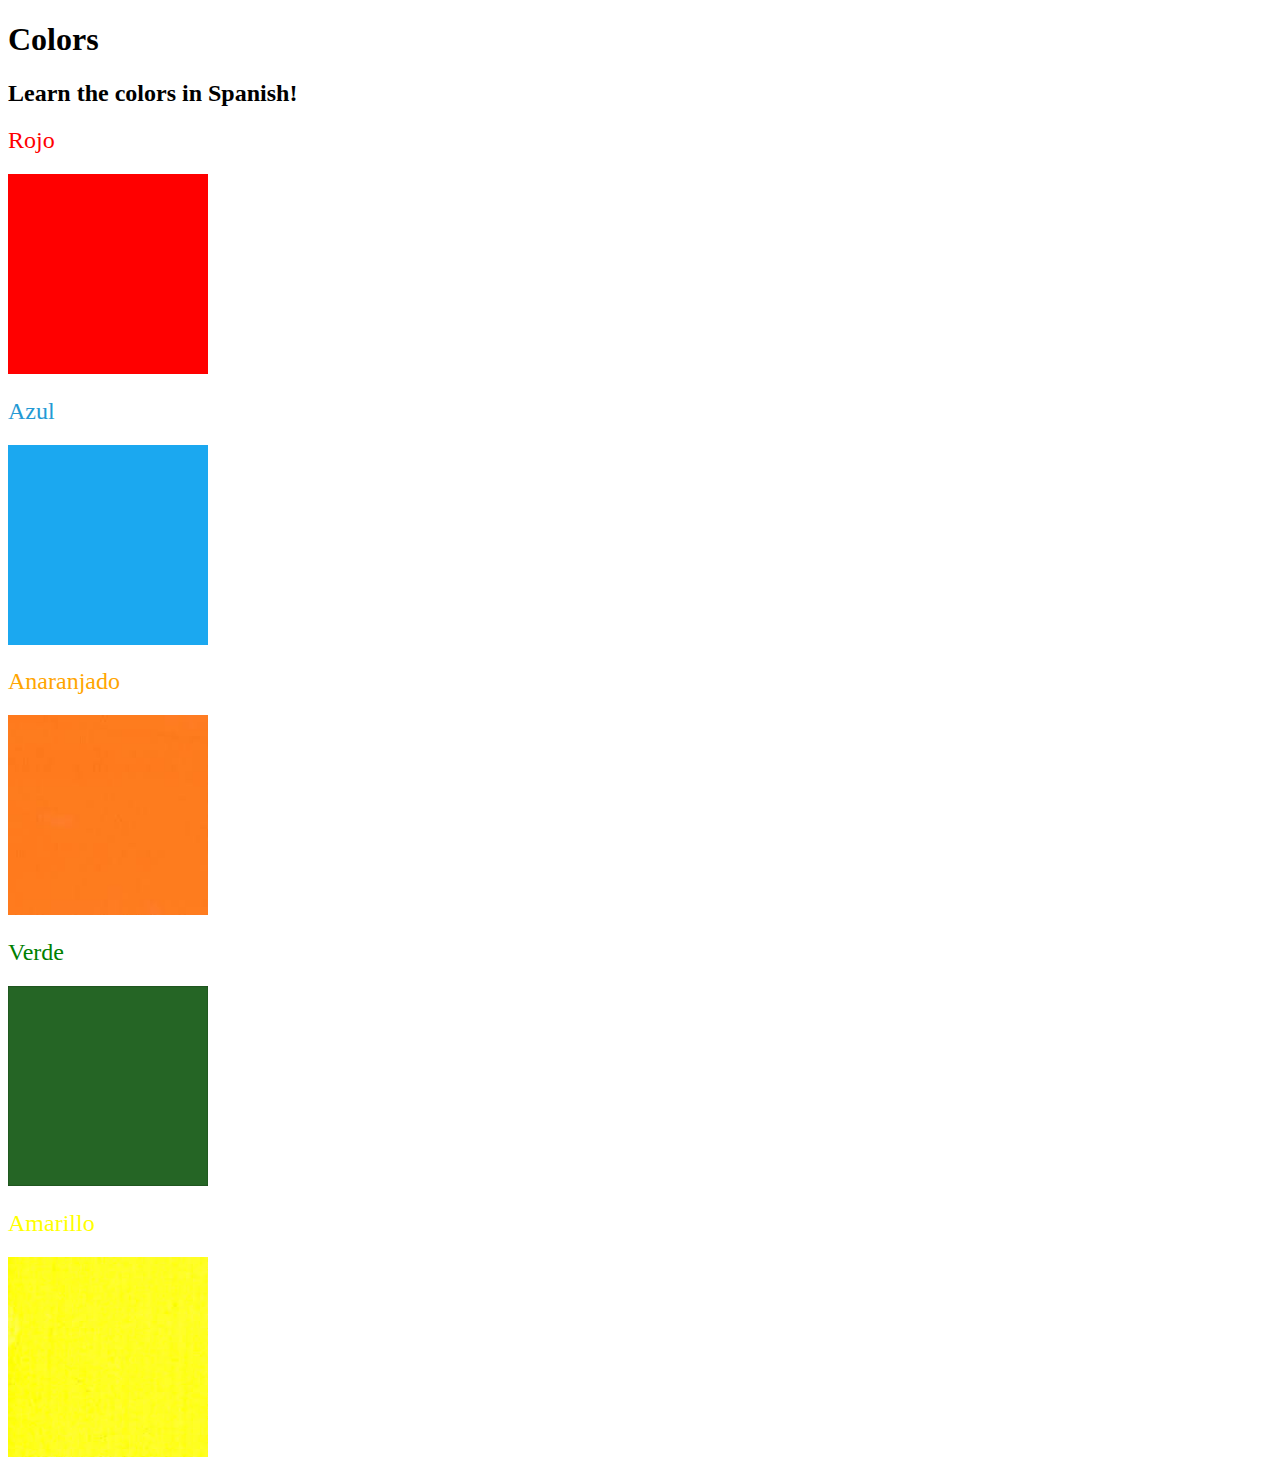
<file: 5.4 Color Vocab Project/index.html>
<!DOCTYPE html>
<html lang="en">

<head>
  <meta charset="UTF-8">
  <title>Spanish Vocabulary</title>
  <link rel="stylesheet" href="./style.css" />
</head>

<body>
  <h1>Colors</h1>
  <h2>Learn the colors in Spanish!</h2>
  <h2 class="color-title" id="red">Rojo</h2>
  <img class="color" src="./assets/images/red.png" alt="red" />

  <h2 class="color-title" id="blue">Azul</h2>
  <img src="./assets/images/blue.png" alt="blue" />

  <h2 class="color-title" id="orange">Anaranjado</h2>
  <img src="./assets/images/orange.png" alt="orange" />

  <h2 class="color-title" id="green">Verde</h2>
  <img src="./assets/images/green.png" alt="green" />

  <h2 class="color-title" id="yellow">Amarillo</h2>
  <img src="./assets/images/yellow.png" alt="yellow" />
</body>

</html>

<!-- 
TODOs
IMPORTANT: You should not need to make ANY CHANGES to index.html
All code should be written in your CSS file.

1. Create a CSS file and incorporate it as an external stylesheet.
2. Use CSS to style each of the color titles to meaning. 
Hint: Use the id to help if you don't know the words in spanish.
3. Use CSS to change all the color titles to have "font-weight: normal;"
4. Use CSS (not HTML) to make all the images 200px heigh and 200px wide. 
Hint: 
https://developer.mozilla.org/en-US/docs/Web/CSS/height
https://developer.mozilla.org/en-US/docs/Web/CSS/width
-->
</file>
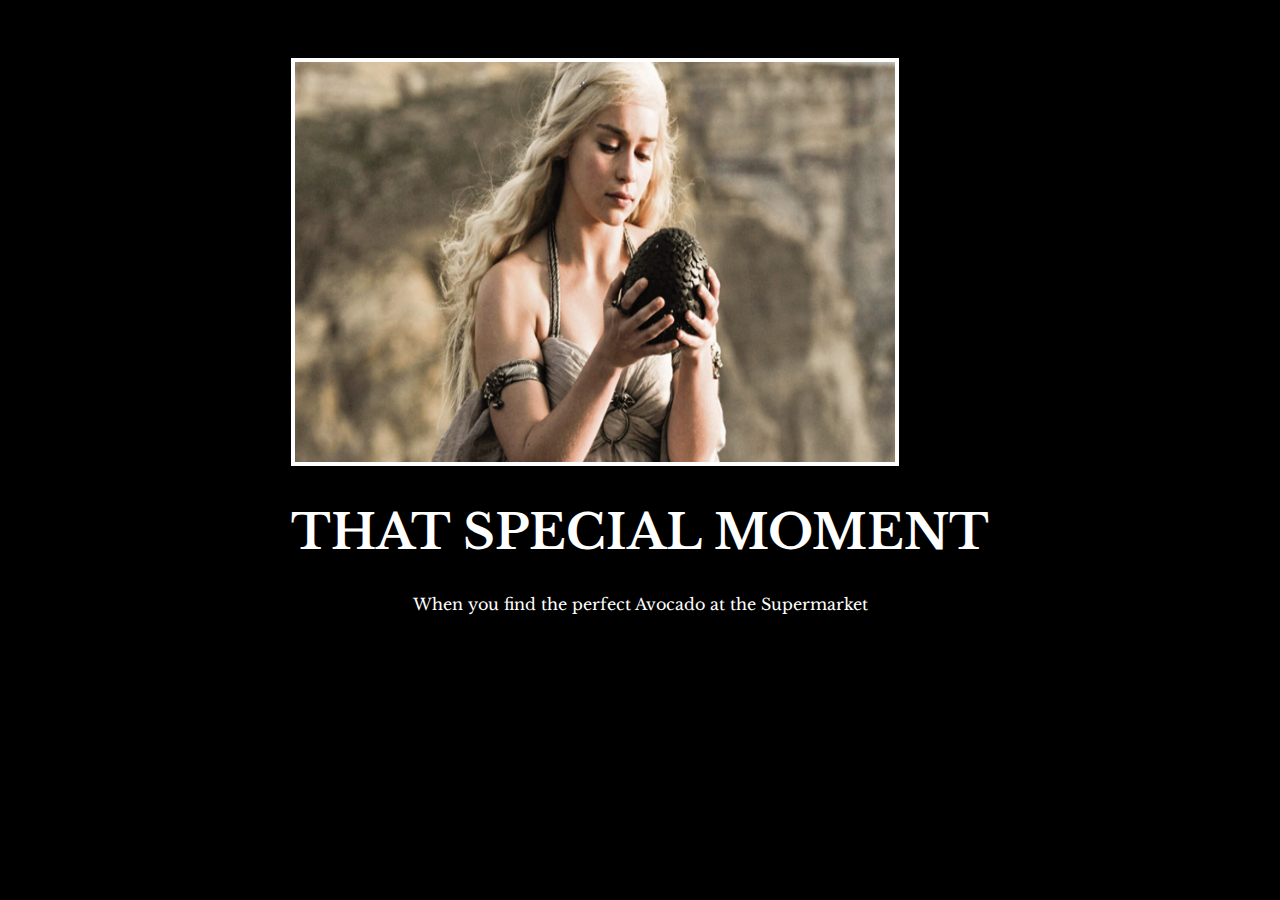
<file: 6.4 Motivation Meme Project/index.html>
<!-- 
  TODO: Create a motivational post website.
Style it how ever you like. 
Look at the goal image for inspiration.
But it must have the following features:
1. The main h1 text should be using the Regular Libre Baskerville Font from Google Fonts:
  https://fonts.google.com/specimen/Libre+Baskerville
2. The text should be white and background black.
3. Add your own image into the images folder inside assets. It should have a 5px white border.
4. The text should be center aligned.
5. Create a div to contain the h1, p and img elements. Adjust the margins so that the image and text are centered on the page. 
  Hint: You horizontally center a div by giving it a width of 50% and a margin-left of 25%.
  Hint: Set the image to have a width of 100% so it fills the div. 
6. Read about the text-transform property on MDN docs to make the h1 uppercase with CSS.
  https://developer.mozilla.org/en-US/docs/Web/CSS/text-transform 
--->

<!DOCTYPE html>
<html lang="en">
<head>
  <meta charset="UTF-8">
  <meta name="viewport" content="width=device-width, initial-scale=1.0">
  <title>Document</title>
  <link rel="stylesheet" href="style.css">
  <link rel="preconnect" href="https://fonts.googleapis.com">
  <link rel="preconnect" href="https://fonts.gstatic.com" crossorigin>
  <link href="https://fonts.googleapis.com/css2?family=Libre+Baskerville:ital,wght@0,400;0,700;1,400&display=swap" rel="stylesheet">
</head>
<body>
  <div >
    <img src="assets/images/daenerys.jpeg" alt="">
    <h1>That Special Moment</h1>
    <p>When you find the perfect Avocado at the Supermarket</p>
  </div>
</body>
</html>
</file>
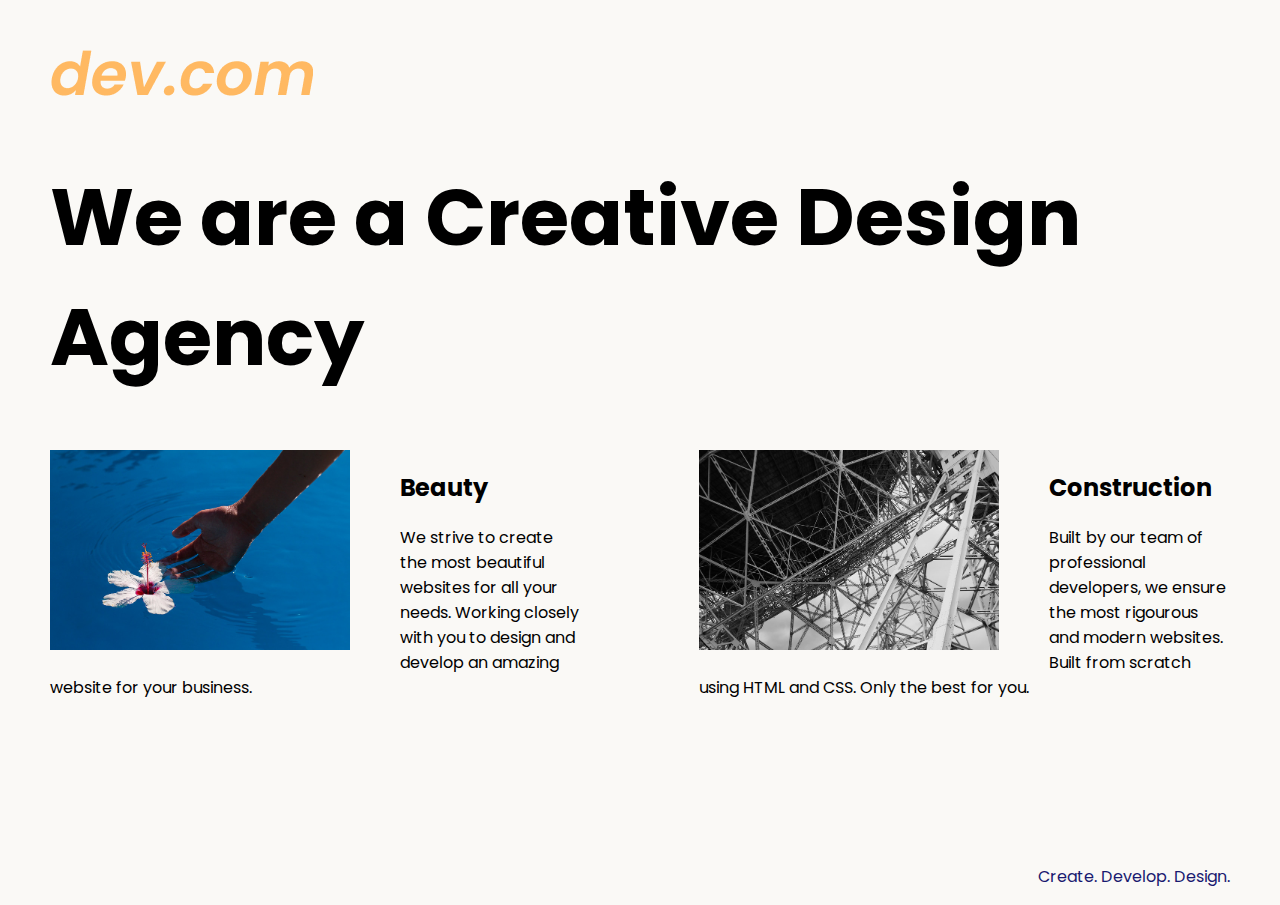
<file: 8.4 Web Design Agency Project/index.html>
<!DOCTYPE html>
<html lang="en">

<head>
  <meta charset="UTF-8">
  <meta name="viewport" content="width=device-width, initial-scale=1.0">
  <title>Agency</title>
  <link rel="stylesheet" href="./style.css">
  <link rel="preconnect" href="https://fonts.googleapis.com">
  <link rel="preconnect" href="https://fonts.gstatic.com" crossorigin>
  <link href="https://fonts.googleapis.com/css2?family=Poppins:wght@400;700&display=swap" rel="stylesheet">
</head>

<body>
  <div class="main">
    <img class="logo" src="./assets/images/logo.png" alt="logo">
    <h1>We are a Creative Design Agency</h1>
    <div class="left card"><img class="tile-image" src="./assets/images/beautiful.jpg" alt="hand and flower in water">
      <h2 class="card-title">Beauty</h2>
      <p class="card-text">We strive to create the most beautiful websites for all your needs. Working closely with you
        to
        design and
        develop an amazing website for your business.</p>
    </div>

    <div class="right card"><img class="tile-image" src="./assets/images/construction.jpg" alt="metal structure">
      <h2 class="card-title">Construction</h2>
      <p>Built by our team of professional developers, we ensure the most rigourous and modern websites. Built from
        scratch using HTML and CSS. Only the best for you.</p>
    </div>

  </div>
  <footer>
    <p>Create. Develop. Design.</p>
  </footer>
</body>

</html>
</file>
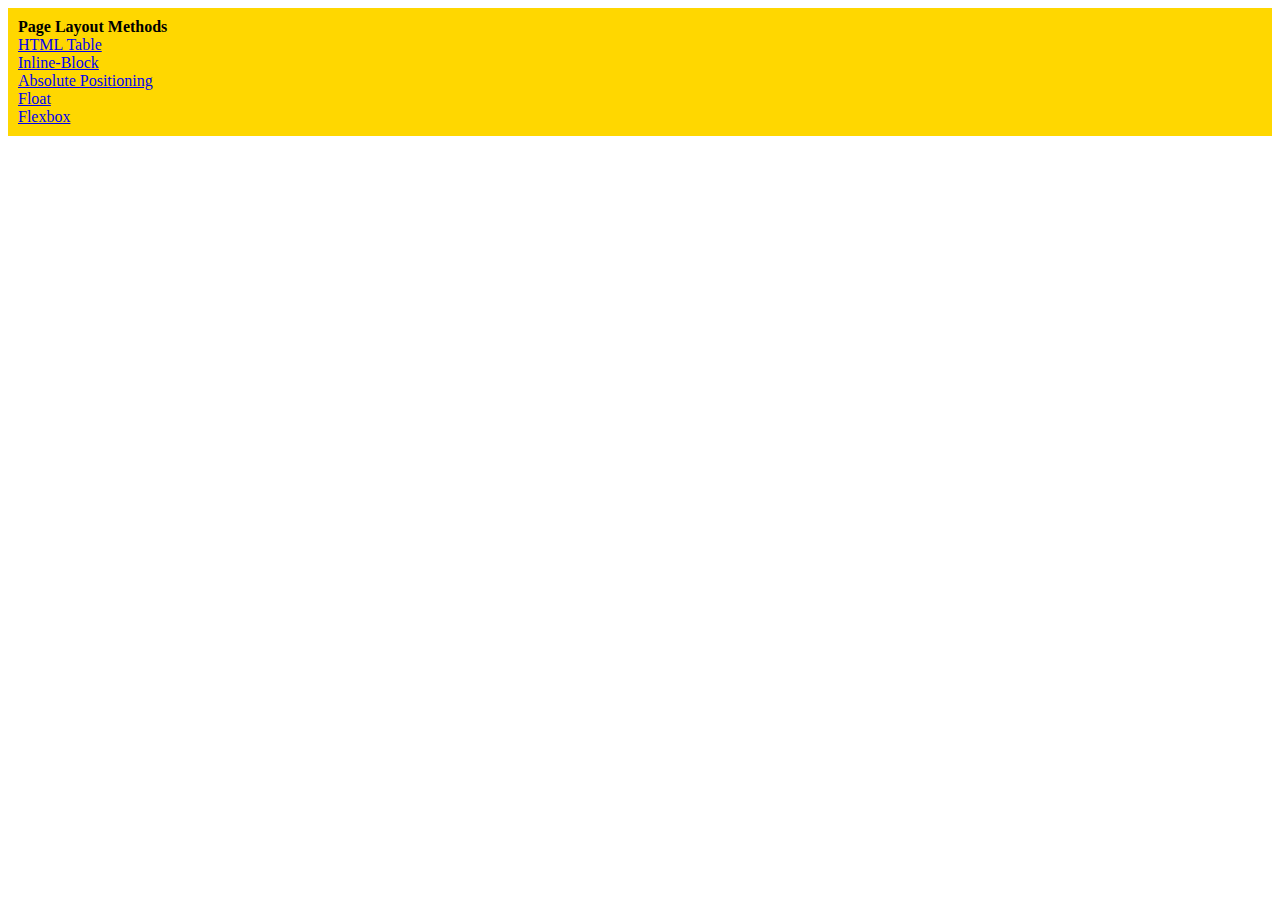
<file: 9.0 Display Flex/index.html>
<!DOCTYPE html>
<html lang="en">

<head>
  <meta charset="UTF-8">
  <meta name="viewport" content="width=device-width, initial-scale=1.0">
  <title>Column Layout Methods</title>
  <style>
    p {
      padding: 0;
      margin: 0;
      font-weight: 700;
    }

    li {
      list-style: none;
    }

    .container {
      padding: 10px;
      background-color: gold;
    }

  </style>
</head>

<body>
  <div class="container">
    <p>Page Layout Methods</p>

    <li><a href="./html-table.html">HTML Table</a></li>
    <li><a href="./inline-block.html">Inline-Block</li>
    <li><a href="./absolute-position.html">Absolute Positioning</li>
    <li><a href="./float.html">Float</li>
    <li><a href="./flex.html">Flexbox</li>

  </div>
</body>

</html>
</file>
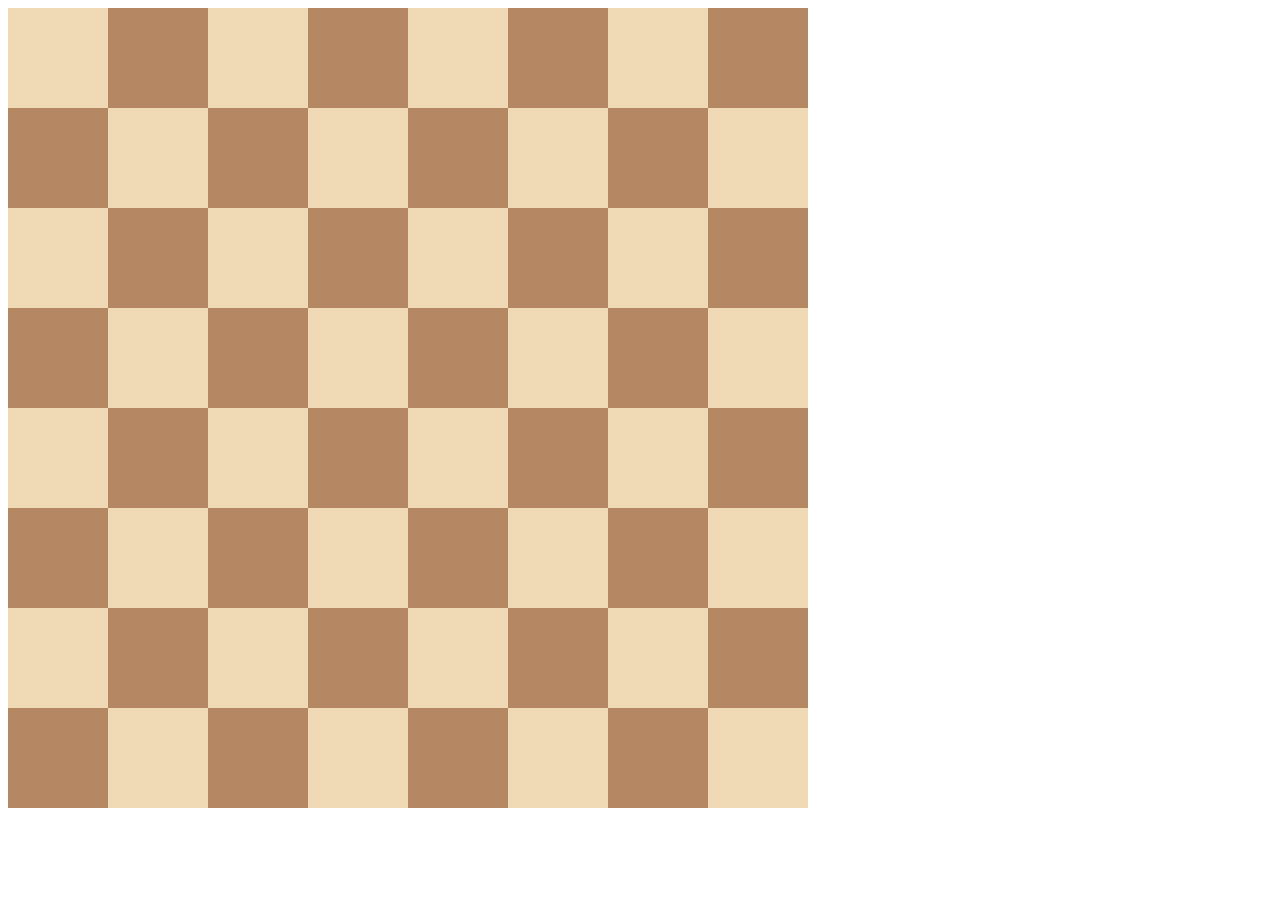
<file: 001 10.0-Display-Grid/10.0 Display Grid/index.html>
<!DOCTYPE html>
<html>

<head>
  <title>Chessboard</title>
  <style>
    /* Write your code here */
    /* Each square should be 100px by 100px */
    /* My colours for white: #f0d9b5, black: #b58863 */
    .white{
      width: 100px;
      height: 100px;
      background-color: #f0d9b5;
    }
    .black{
      width: 100px;
      height: 100px;
      background-color: #b58863;
    }
    .container{
      width: 800px;
      display: grid;
      grid-template-columns: 1fr 1fr 1fr 1fr 1fr 1fr 1fr 1fr; 
      grid-template-rows: 1fr 1fr 1fr 1fr 1fr 1fr 1fr 1fr;
    }
  </style>
</head>

<body>
  <div class="container">
    <div class="white"></div>
    <div class="black"></div>
    <div class="white"></div>
    <div class="black"></div>
    <div class="white"></div>
    <div class="black"></div>
    <div class="white"></div>
    <div class="black"></div>
    <div class="black"></div>
    <div class="white"></div>
    <div class="black"></div>
    <div class="white"></div>
    <div class="black"></div>
    <div class="white"></div>
    <div class="black"></div>
    <div class="white"></div>
    <div class="white"></div>
    <div class="black"></div>
    <div class="white"></div>
    <div class="black"></div>
    <div class="white"></div>
    <div class="black"></div>
    <div class="white"></div>
    <div class="black"></div>
    <div class="black"></div>
    <div class="white"></div>
    <div class="black"></div>
    <div class="white"></div>
    <div class="black"></div>
    <div class="white"></div>
    <div class="black"></div>
    <div class="white"></div>
    <div class="white"></div>
    <div class="black"></div>
    <div class="white"></div>
    <div class="black"></div>
    <div class="white"></div>
    <div class="black"></div>
    <div class="white"></div>
    <div class="black"></div>
    <div class="black"></div>
    <div class="white"></div>
    <div class="black"></div>
    <div class="white"></div>
    <div class="black"></div>
    <div class="white"></div>
    <div class="black"></div>
    <div class="white"></div>
    <div class="white"></div>
    <div class="black"></div>
    <div class="white"></div>
    <div class="black"></div>
    <div class="white"></div>
    <div class="black"></div>
    <div class="white"></div>
    <div class="black"></div>
    <div class="black"></div>
    <div class="white"></div>
    <div class="black"></div>
    <div class="white"></div>
    <div class="black"></div>
    <div class="white"></div>
    <div class="black"></div>
    <div class="white"></div>
  </div>
</body>

</html>
</file>
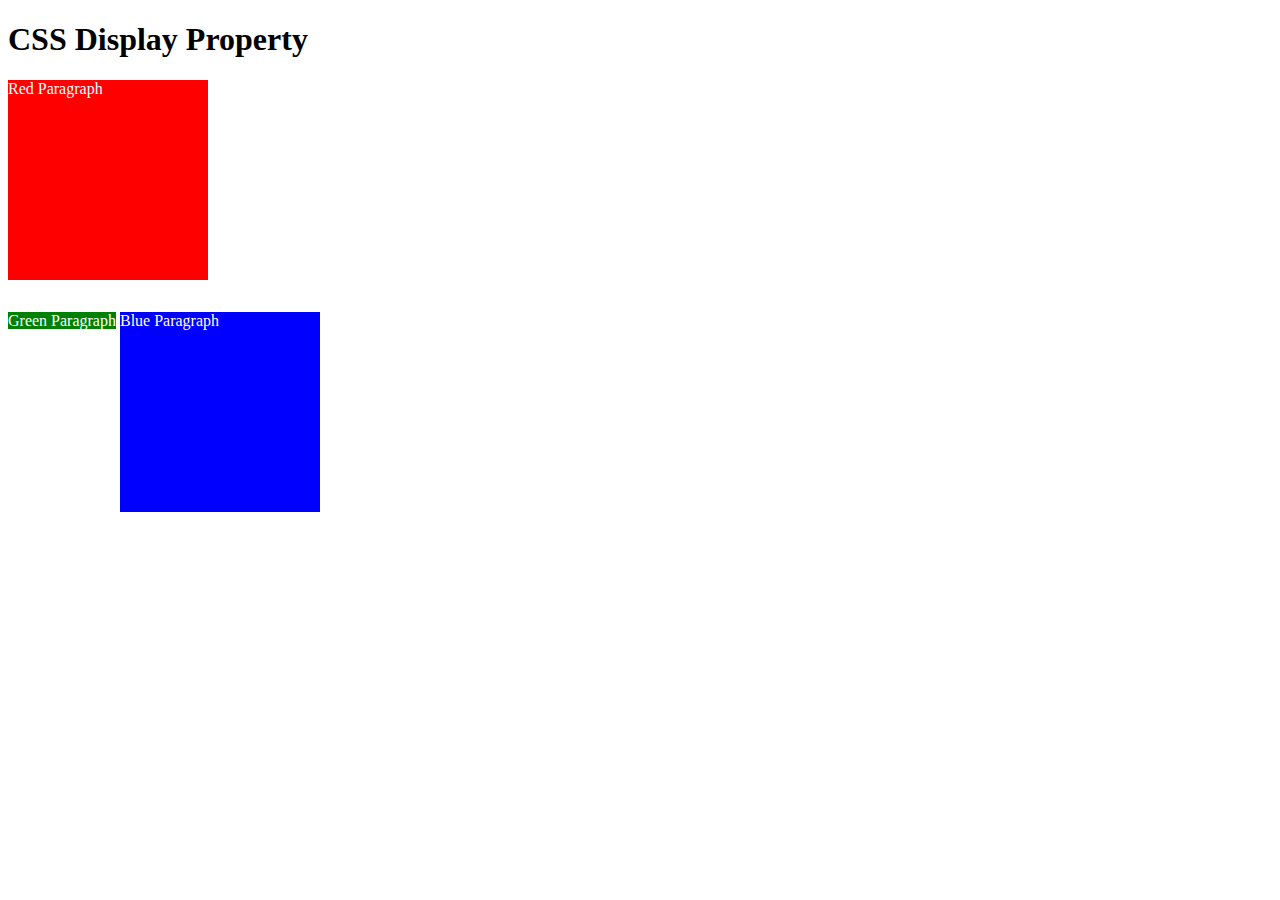
<file: 001 8.0-CSS-Display/8.0 CSS Display/index.html>
<!DOCTYPE html>
<html>

<!-- 
  TODO
1. By changing only the display property of the CSS make all 3 squares line up horizontally like in goal1 image.
2. Change only the display property to make all 3 squares line up vertically like in goal2 image. 
-->

<head>
  <title>CSS Display Property Example</title>
  <style>
    p {
      color: white;
    }

    .red {
      display: block;
      width: 200px;
      height: 200px;
      background-color: red;
    }

    .green {
      display: inline;
      width: 200px;
      height: 200px;
      background-color: green;
    }

    .blue {
      display: inline-block;
      width: 200px;
      height: 200px;
      background-color: blue;
    }
  </style>
</head>


<body>
  <h1>CSS Display Property</h1>
  <p class="red">Red Paragraph </p>
  <p class="green">Green Paragraph</p>
  <p class="blue">Blue Paragraph</p>
</body>

</html>
</file>
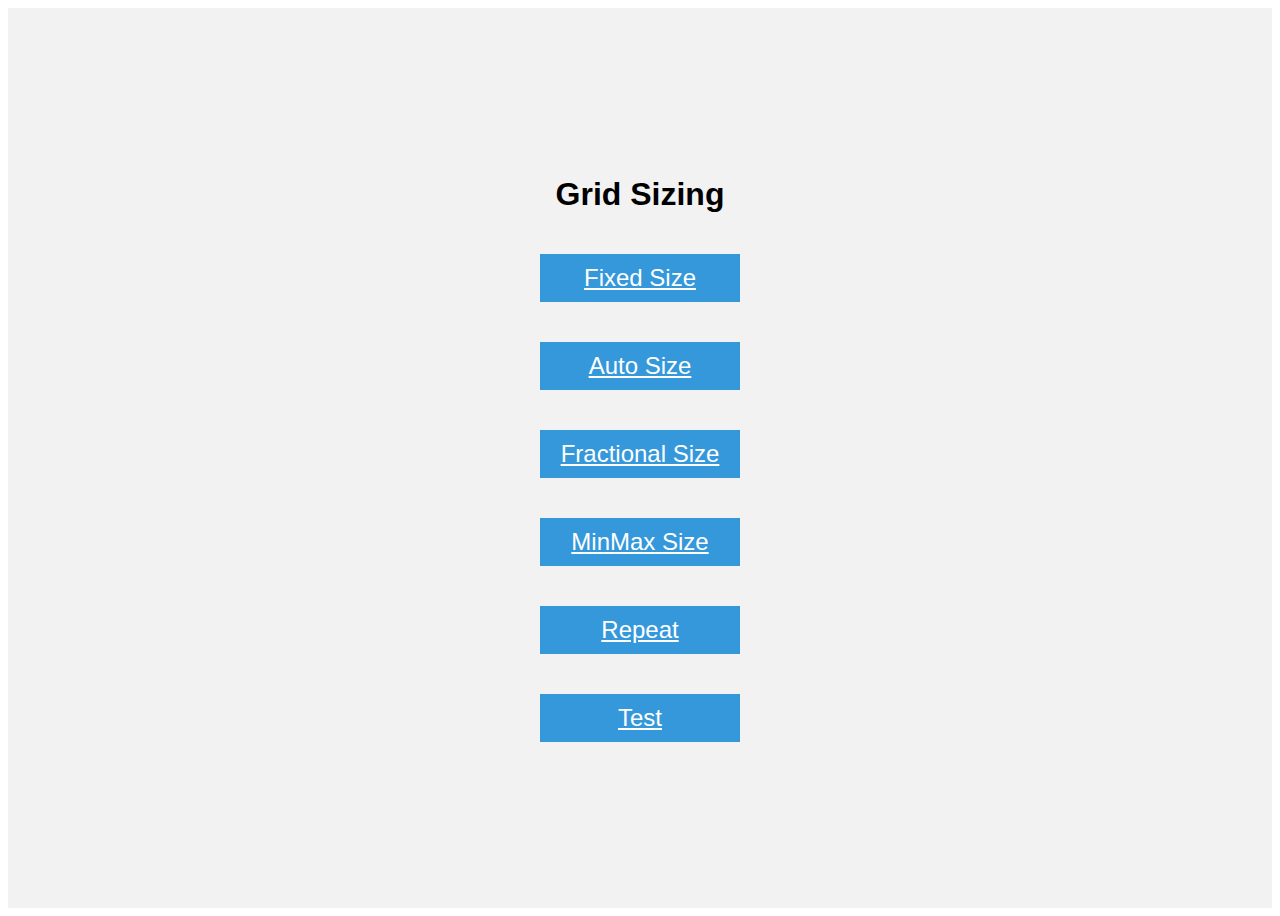
<file: 002 10.1-Grid-Sizing/10.1 Grid Sizing/index.html>
<!DOCTYPE html>
<html lang="en">

<head>
  <meta charset="UTF-8">
  <meta name="google" content="notranslate">
  <meta name="viewport" content="width=device-width, initial-scale=1.0">
  <title>Grid Fundamentals</title>
  <style>
    body {
      font-family: sans-serif;
    }

    .container {
      display: flex;
      justify-content: center;
      align-items: center;
      flex-direction: column;
      height: 100vh;
      background-color: #f2f2f2;
    }

    .item {
      width: 200px;
      margin: 20px;
      background-color: #3498db;
      color: #fff;
      text-align: center;
      line-height: 2;
      font-size: 24px;
    }
  </style>
</head>

<body>
  <div class="container">
    <h1>Grid Sizing</h1>
    <a class="item" href="./fixed-size.html">Fixed Size</a>
    <a class="item" href="./auto-size.html">Auto Size</a>
    <a class="item" href="./fractional-size.html">Fractional Size</a>
    <a class="item" href="./minmax-size.html">MinMax Size</a>
    <a class="item" href="./repeat.html">Repeat</a>
    <a class="item" href="./test.html">Test</a>


  </div>
</body>

</html>
</file>
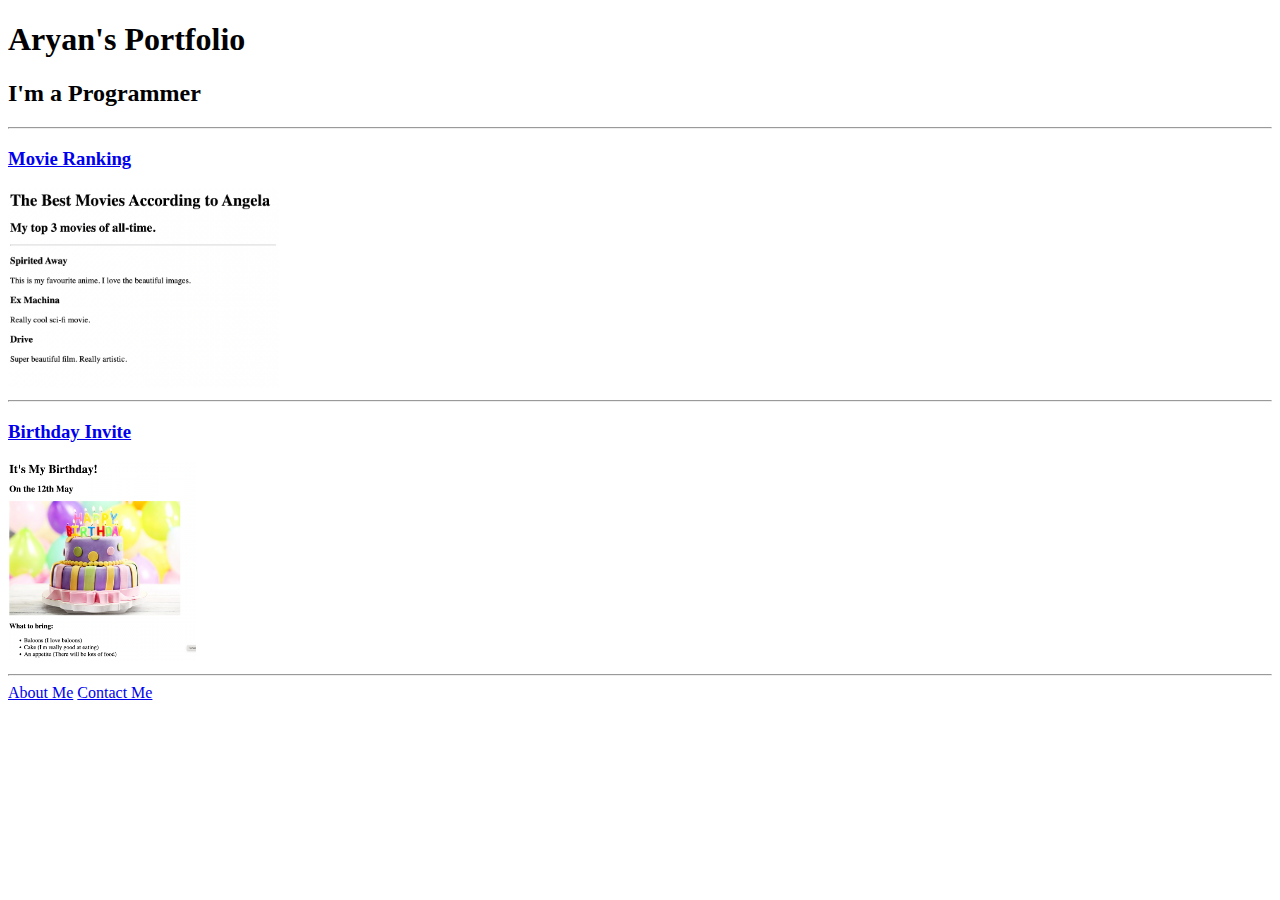
<file: 002 4.1-Webpages/4.3 HTML Porfolio Project/index.html>
<!-- TODO 1: Create the HTML Boilerplate -->
 <!DOCTYPE html>
 <html lang="en">
 <head>
  <meta charset="UTF-8">
  <meta name="viewport" content="width=device-width, initial-scale=1.0">
  <title>Portfolio</title>
 </head>
 <body>
  <h1>Aryan's Portfolio</h1>
  <h2>I'm a Programmer</h2>
  <hr/>
  <h3><a href="./public/movie-ranking.html">Movie Ranking</a></h3>
  <img src="./assets/images/movie-ranking.png" alt=" a list of some of my favorite movies" style="height: 200px;">

  <hr/>
  <h3><a href="../4.3 HTML Porfolio Project/public/birthdayIndex.html">Birthday Invite</a></h3>
  
  <img src="./assets/images/birthday-invite.png" alt="a invitation for birthday" style="height: 200px;">

  <hr/>

  <a href="./public/about.html">About Me</a>
  <a href="./public/contact.html">Contact Me</a>
 </body>
 </html>

<!-- TODO 2: Add Your previous projects' HTML into the public folder -->

<!-- TODO 3: Take screenshots of your project previews and add the images to the images folder -->

<!-- TODO 4: Add titles/subtitles etc. -->

<!-- TODO 5: Add a link to the project pages -->

<!-- TODO 6: Add images to show the project previews
HINT for TODO 6: You can use the height attribute set to 200 to make the image smaller:
https://developer.mozilla.org/en-US/docs/Web/HTML/Element/img#attr-height -->

<!-- TODO 7: Add the Contact Me and About Me page links -->
</file>
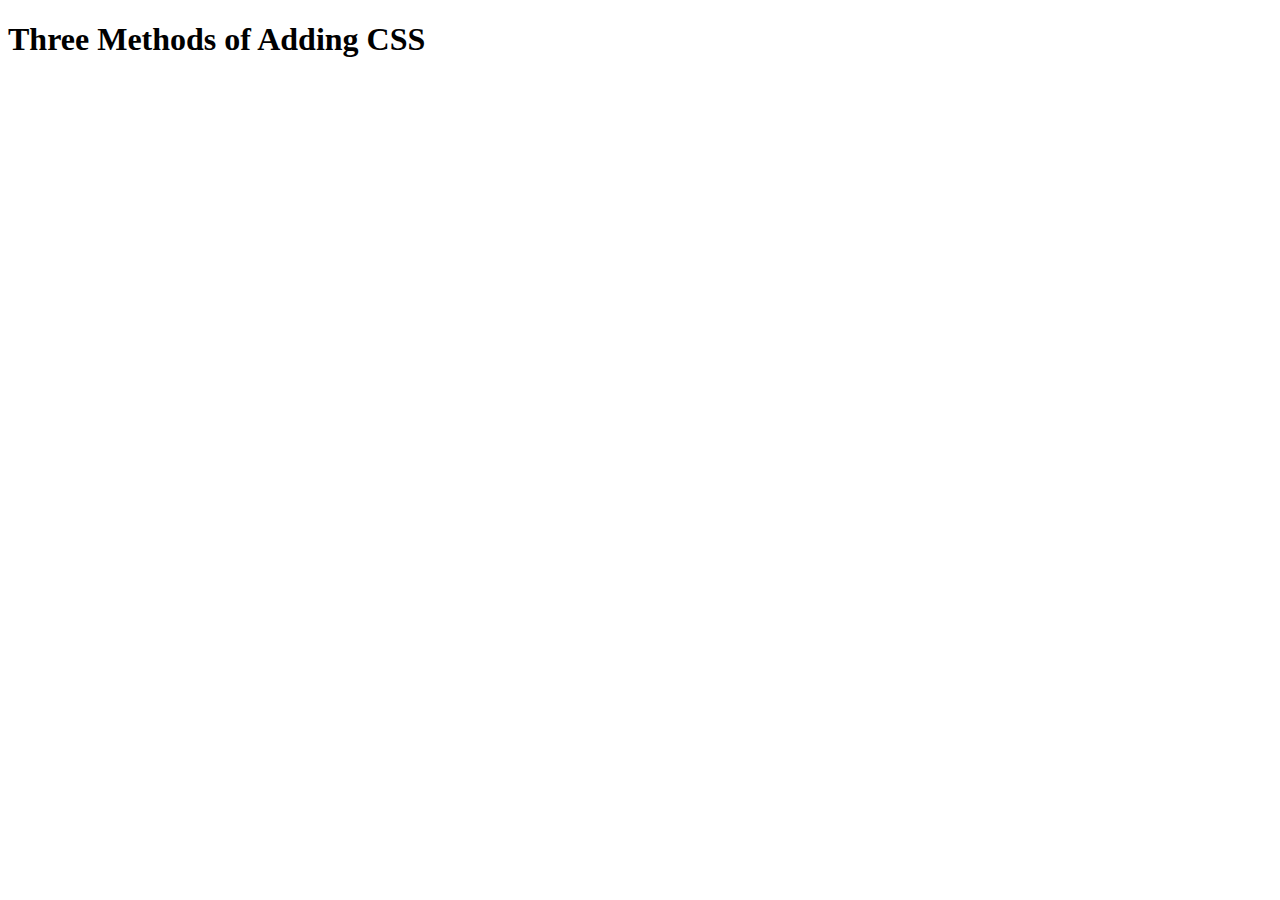
<file: 002 5.1-Adding-CSS/5.1. Adding CSS/index.html>
<!DOCTYPE html>
<html lang="en">

<head>
  <meta charset="UTF-8">
  <title>Adding CSS</title>
</head>

<body>
  <h1>Three Methods of Adding CSS</h1>
  <!-- Create 3 Links to The 3 Webpages: inline, internal and external -->
</body>

</html>
</file>
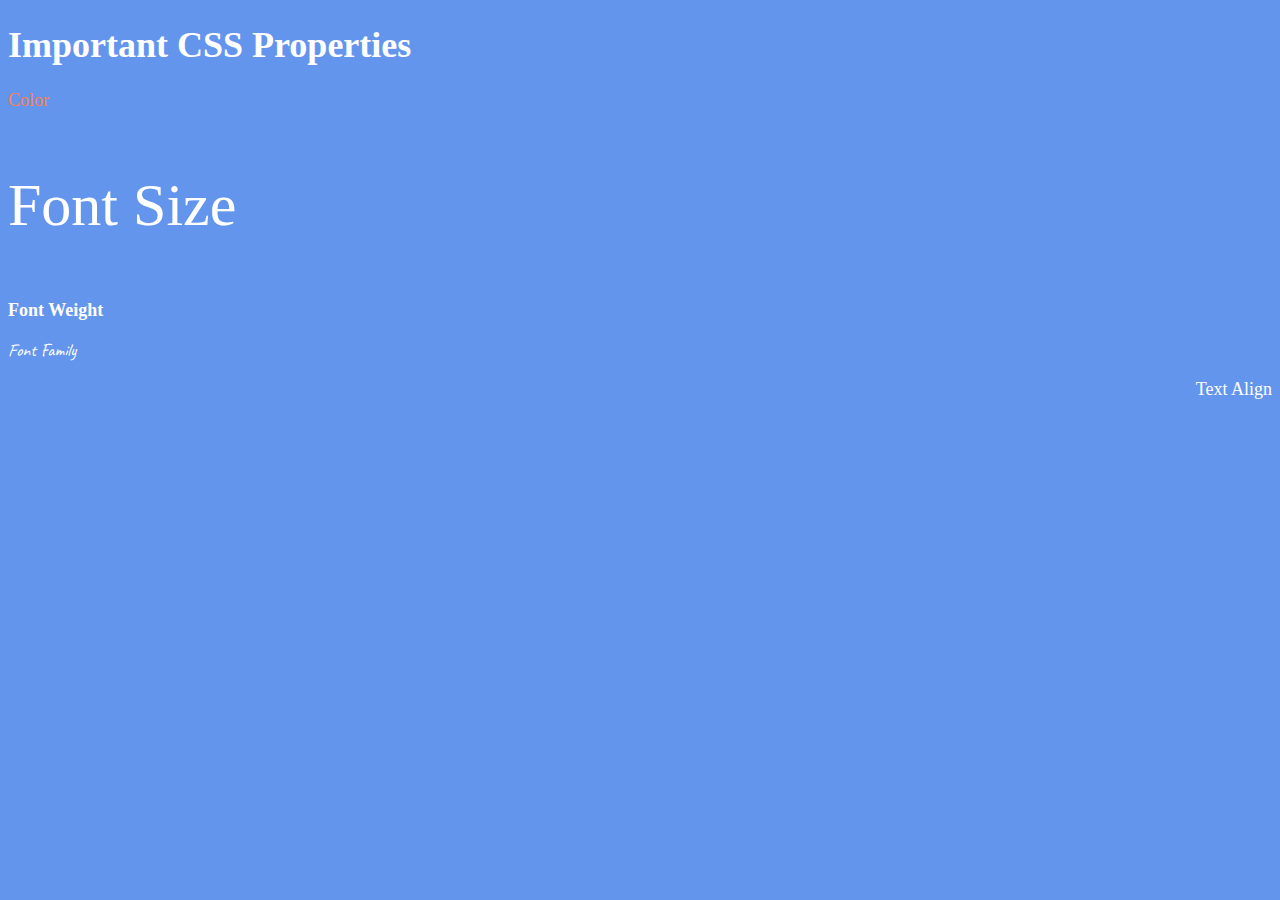
<file: 002 6.1-Font-Properties/6.1 Font Properties/index.html>
<!DOCTYPE html>
<html lang="en">

<head>
  <meta charset="UTF-8">
  <link rel="preconnect" href="https://fonts.googleapis.com">
  <link rel="preconnect" href="https://fonts.gstatic.com" crossorigin>
  <link href="https://fonts.googleapis.com/css2?family=Caveat:wght@400..700&display=swap" rel="stylesheet">
  <title>CSS Properties</title>
  <style>
    body {
      background-color: cornflowerblue;
      color: white;
      font-size: 18px;
    }

    /* Don't change the CSS above, add Your CSS below */
    
    html{
      font-size: 30px;
    }
    
  </style>
</head>

<body>
  <h1>Important CSS Properties</h1>
  <p style="color: coral;">Color</p>
  <p style="font-size: 2rem;">Font Size</p>
  <p style="font-weight: 900;">Font Weight</p>
  <p style="font-family: caveat ,cursive;">Font Family</p>
  <p style="text-align: right;">Text Align</p>

  <!-- TODOs
  1. Change the color of <p>Color</p> to "coral" color.
  2. Change the font size of <p>Font Size</p> to 2X the size of the root font size.
  3. Change the font weight of <p>Font Weight</p> to 900.
  4. Change the font family of <p>Font Family</p> to the Google font Caveat with regular (400) font weight.
  Link: https://fonts.google.com/specimen/Caveat
  5. Change the <p>Text Align</p> to right align.
  6. Change the the root (html element) font size to 30px -->
</body>

</html>
</file>
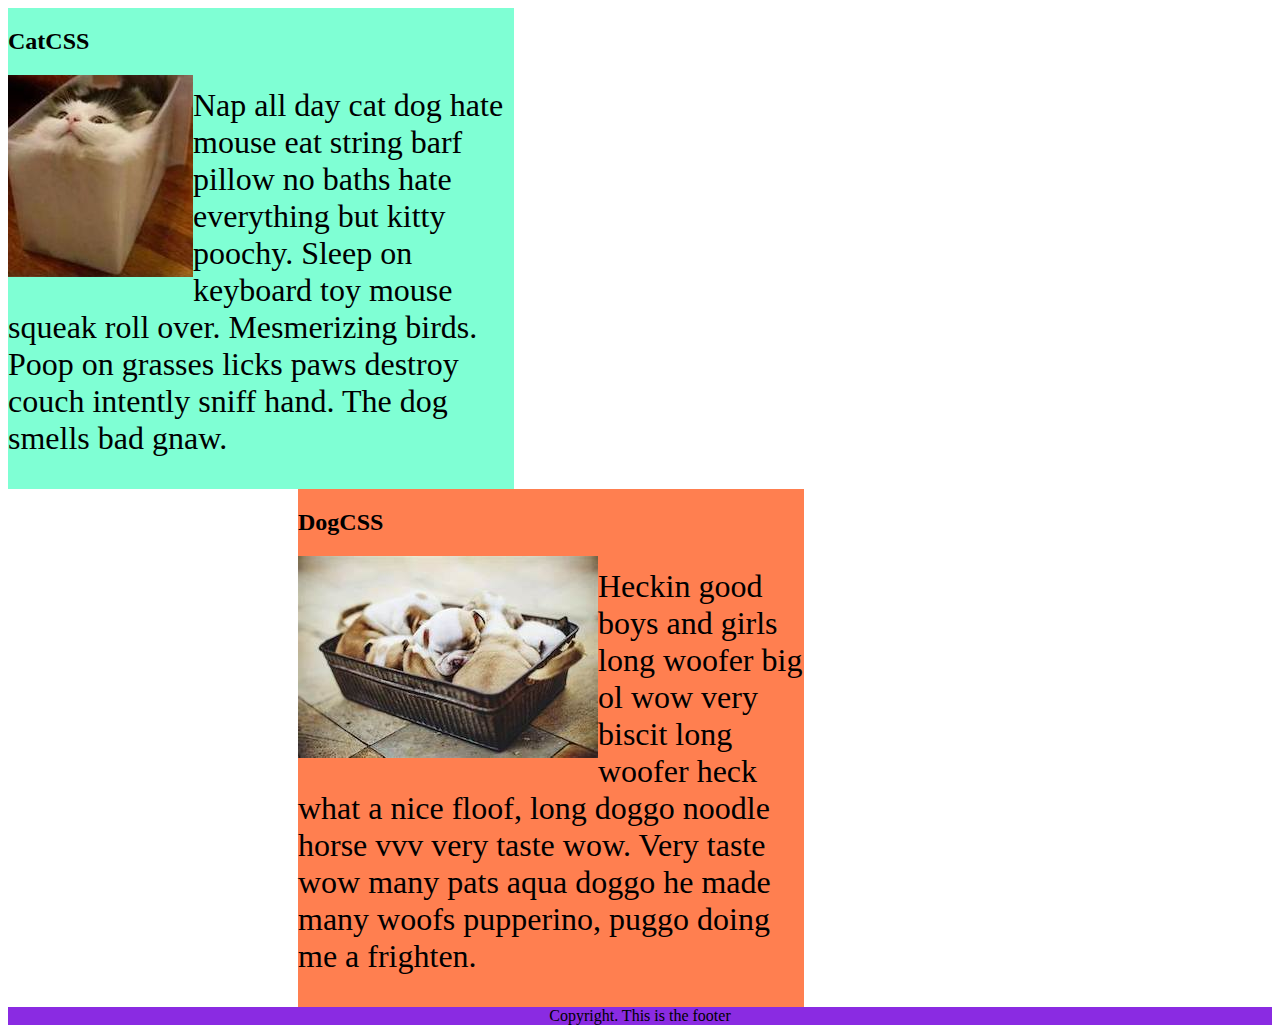
<file: 002 8.1-CSS-Float/8.1 CSS Float/index.html>
<!DOCTYPE html>
<html lang="en">

<!-- TODO
1. Make both paragraph elements wrap around the image.
2. Use Float to move the cat div to the left and the dog div to the right.
3. Use clear to make the footer go below both the cat and dog div. -->

<head>
  <meta charset="UTF-8">
  <title>CSS Float</title>
  <style>
    div {
      display: inline-block;
      width: 40%;
    }

    p {
      font-size: 2em;
    }

    .cat {
      float: left;
      background-color: aquamarine;
    }

    .dog {
      float: left;
      margin-left: 290px;
      background-color: coral;
    }

   img{
    float: left;
   }
    footer {
      text-align: center;
      background-color: blueviolet;
      clear: both;
    }
  </style>
</head>

<body>
  <div class="cat">
    <h2>CatCSS</h2>

    <img id="catty" src="cat.jpeg" alt="cat in a box" />
    <p class="first-paragraph">Nap all day cat dog hate mouse eat string barf pillow no baths hate everything but kitty
      poochy. Sleep on keyboard
      toy
      mouse squeak roll over. Mesmerizing birds. Poop on grasses licks paws destroy couch intently sniff hand. The dog
      smells
      bad gnaw.</p>
  </div>
  <div class="dog">
    <h2>DogCSS</h2>
    <img id="dogo" src="dog.jpeg" alt="dogs in a box" />
    <p class="second-paragraph">Heckin good boys and girls long woofer big ol wow very biscit long woofer heck what a
      nice
      floof, long doggo noodle
      horse vvv very taste wow. Very taste wow many pats aqua doggo he made many woofs pupperino, puggo doing me a
      frighten.</p>
  </div>

  <footer>Copyright. This is the footer</footer>
</body>

</html>
</file>
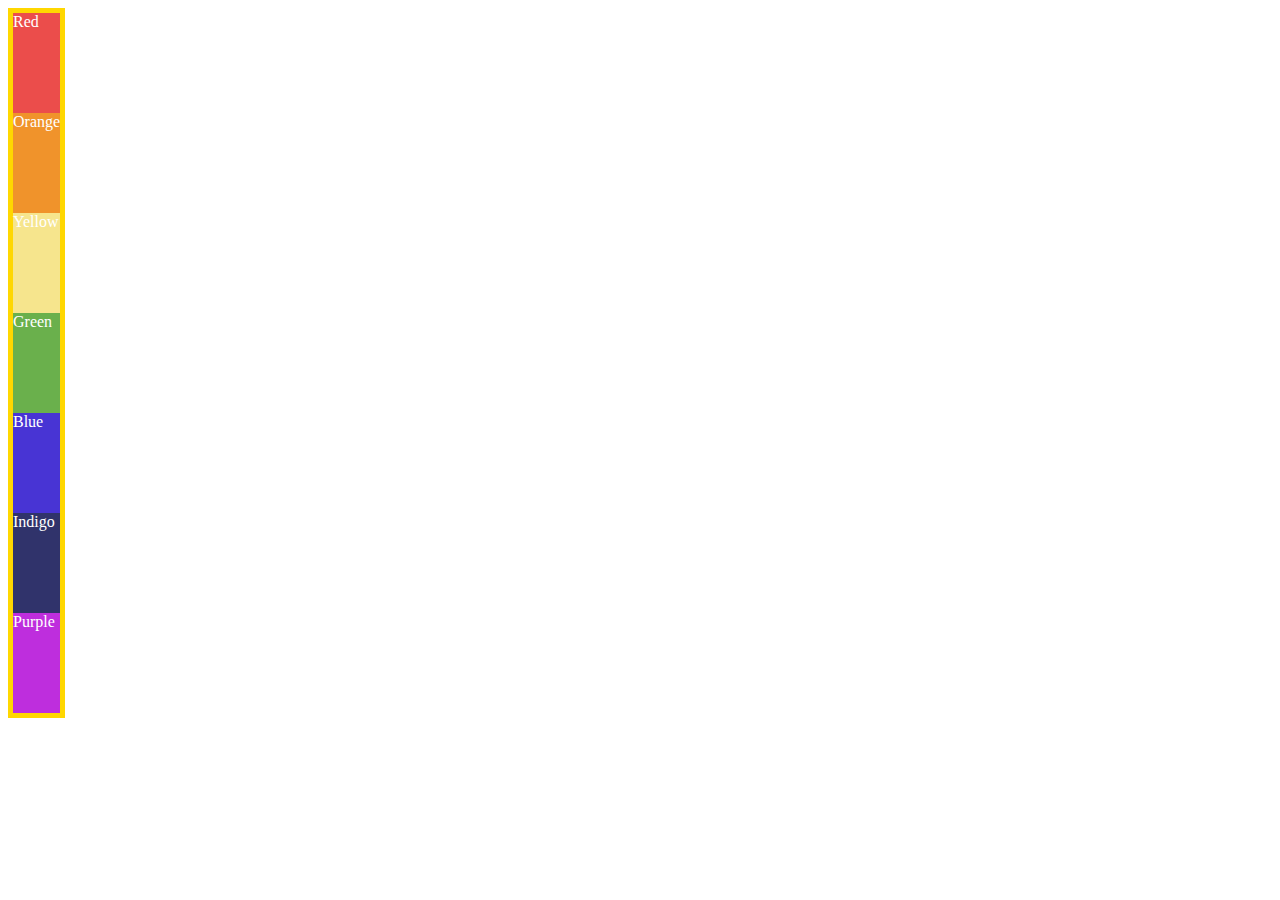
<file: 002 9.1-Flex-Direction/9.1 Flex Direction/index.html>
<!DOCTYPE html>
<html lang="en">

<head>
  <meta charset="UTF-8">
  <meta name="viewport" content="width=device-width, initial-scale=1.0">
  <title>Flex Direction</title>
  <!-- HINT:
  https://developer.mozilla.org/en-US/docs/Web/CSS/Universal_selectors
  https://developer.mozilla.org/en-US/docs/Learn/CSS/Building_blocks/Selectors/Combinators 
  -->
  <style>
    .container {
      color: white;
      border: 5px solid gold;
      display: inline-flex;
      flex-direction: column;
    }

    .container > *{
      flex-basis: 100px;
    }
    /*
Select all the elements that are the direct
children of the .container class.
    */

    .red {background-color: #eb4d4b;}
    .orange {background-color: #f0932b;}
    .yellow {background-color: #f6e58d;}
    .green {background-color: #6ab04c;}
    .blue {background-color: #4834d4;}
    .indigo {background-color: #30336b;}
    .purple {background-color: #be2edd;}
  </style>
</head>

<body>
  <div class="container">
    <div class="red">Red</div>
    <div class="orange">Orange</div>
    <div class="yellow">Yellow</div>
    <div class="green">Green</div>
    <div class="blue">Blue</div>
    <div class="indigo">Indigo</div>
    <div class="purple">Purple</div>
  </div>
  
</body>

</html>
</file>
<file: 5.4 Color Vocab Project/style.css>
#red{
  color: red;
}

#blue{
  color: rgb(35, 153, 212);
}

#orange{
  color: orange;
}

#green{
  color: green;
}

#yellow{
  color: yellow;
}

img{
  width: 200px;
  height: 200px;
}

.color-title{
  font-weight: normal;
}
</file>
<file: 6.4 Motivation Meme Project/style.css>
body{
  background-color: black;
  display: flex;
  justify-content: center;
}

img{
  width: 600px;
  height: 400px;
  margin-top: 50px;
  border: 4px solid white;
}


h1{
  text-align: center;
  font-family: 'Libre Baskerville', sans-serif;
  color: white;
  font-size: 3rem;
  text-transform: uppercase;
}

p{
  text-align: center;
  font-family: 'Libre Baskerville', sans-serif;
  color: white;
}
</file>
<file: 8.4 Web Design Agency Project/style.css>
body {
  font-family: "Poppins", sans-serif;
  margin: 50px 50px 0 50px;
  background-color: #faf9f6;
  display: flex;
  flex-direction: column;
  min-height: 95vh;
}
.main {
  flex: 1;
}

h1 {
  font-size: 5rem;
}

footer {
  text-align: right;
  color: midnightblue;
}

.tile-image{
  height: 200px;
  float: left;
  margin-right: 50px;
}

.card{
  width: 45%;
}

.left{
  float: left;
}

.right{
  float: right;
}

@media (max-width:680px){
  .logo{
    width: 100px;
  }

  h1{
    font-size: 3.5rem;
    text-align: center;
  }

  .card {
    width: 100%;
    display: block;
    margin-bottom: 30px;
    text-align: justify;
  }

  .card img {
    margin-bottom: 10px;
    width: 100%;
    display: inline;
    object-fit: cover;
  }
}
</file>
